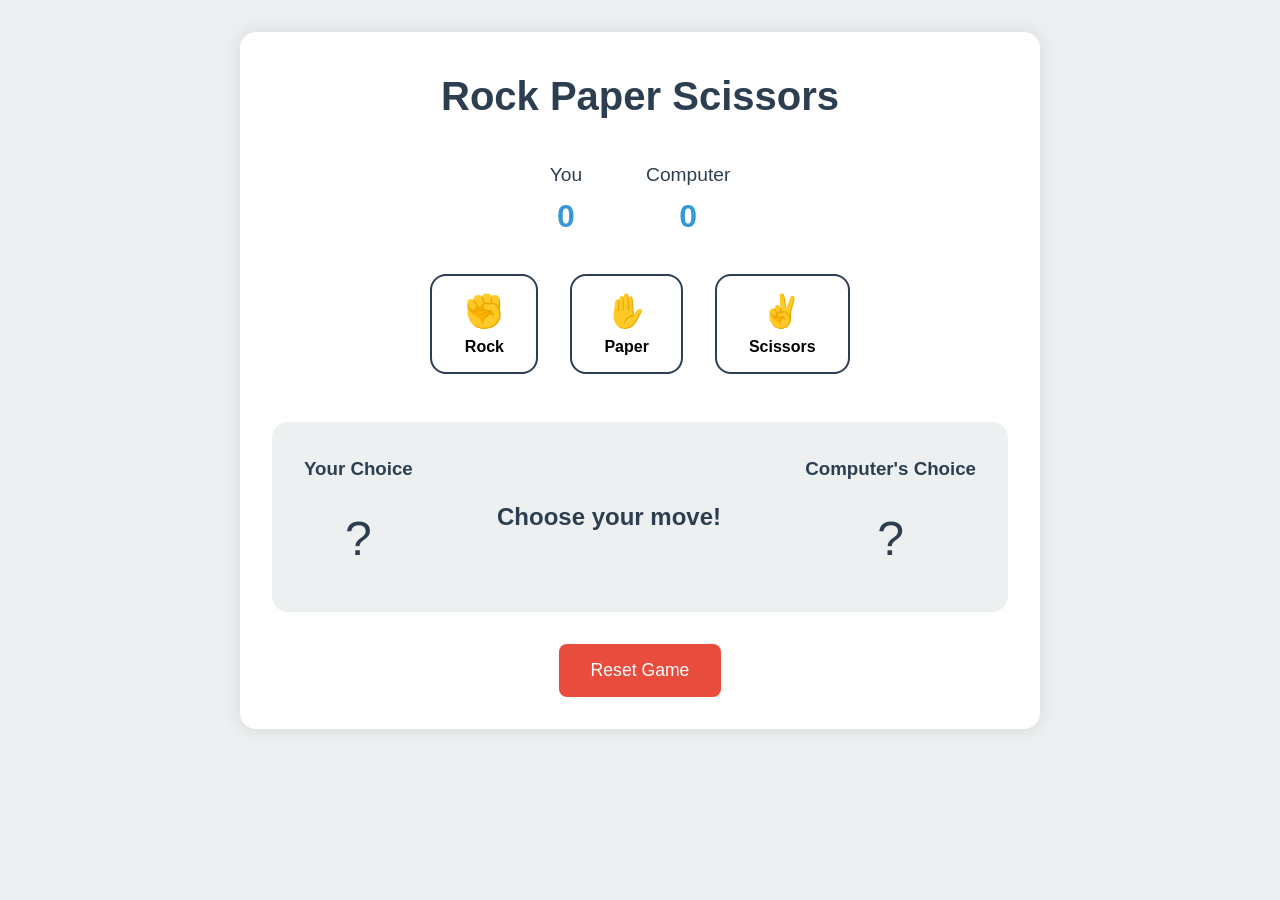
<file: stone-paper/index.html>
<!DOCTYPE html>
<html lang="en">
<head>
    <meta charset="UTF-8">
    <meta name="viewport" content="width=device-width, initial-scale=1.0">
    <title>Rock Paper Scissors</title>
    <link rel="stylesheet" href="styles.css">
</head>
<body>
    <div class="game-container">
        <h1>Rock Paper Scissors</h1>
        
        <div class="score-board">
            <div class="score">
                <p>You</p>
                <span id="player-score">0</span>
            </div>
            <div class="score">
                <p>Computer</p>
                <span id="computer-score">0</span>
            </div>
        </div>

        <div class="game-area">
            <div class="choices">
                <button class="choice" data-choice="rock">
                    <span class="emoji">✊</span>
                    <span class="choice-text">Rock</span>
                </button>
                <button class="choice" data-choice="paper">
                    <span class="emoji">✋</span>
                    <span class="choice-text">Paper</span>
                </button>
                <button class="choice" data-choice="scissors">
                    <span class="emoji">✌️</span>
                    <span class="choice-text">Scissors</span>
                </button>
            </div>

            <div class="game-status">
                <div class="player-choice">
                    <h3>Your Choice</h3>
                    <div id="player-choice-display" class="choice-display">?</div>
                </div>
                <div class="result">
                    <h2 id="result-text">Choose your move!</h2>
                </div>
                <div class="computer-choice">
                    <h3>Computer's Choice</h3>
                    <div id="computer-choice-display" class="choice-display">?</div>
                </div>
            </div>
        </div>

        <button id="reset-button" class="reset-button">Reset Game</button>
    </div>
    <script type="module" src="js/main.js"></script>
  

</body>
</html>
</file>
<file: stone-paper/styles.css>
:root {
    --primary-color: #2c3e50;
    --secondary-color: #3498db;
    --accent-color: #e74c3c;
    --background-color: #ecf0f1;
    --text-color: #2c3e50;
}

* {
    margin: 0;
    padding: 0;
    box-sizing: border-box;
}

body {
    font-family: 'Arial', sans-serif;
    background-color: var(--background-color);
    color: var(--text-color);
    line-height: 1.6;
}

.game-container {
    max-width: 800px;
    margin: 2rem auto;
    padding: 2rem;
    background-color: white;
    border-radius: 1rem;
    box-shadow: 0 0 20px rgba(0, 0, 0, 0.1);
}

h1 {
    text-align: center;
    color: var(--primary-color);
    margin-bottom: 2rem;
    font-size: 2.5rem;
}

.score-board {
    display: flex;
    justify-content: center;
    gap: 4rem;
    margin-bottom: 2rem;
}

.score {
    text-align: center;
}

.score p {
    font-size: 1.2rem;
    color: var(--primary-color);
}

.score span {
    font-size: 2rem;
    font-weight: bold;
    color: var(--secondary-color);
}

.choices {
    display: flex;
    justify-content: center;
    gap: 2rem;
    margin-bottom: 2rem;
}

.choice {
    background: none;
    border: 2px solid var(--primary-color);
    border-radius: 1rem;
    padding: 1rem 2rem;
    cursor: pointer;
    transition: transform 0.3s ease, background-color 0.3s ease;
    display: flex;
    flex-direction: column;
    align-items: center;
}

.choice:hover {
    transform: translateY(-5px);
    background-color: var(--primary-color);
    color: white;
}

.choice.selected {
    background-color: var(--secondary-color);
    border-color: var(--secondary-color);
    color: white;
    transform: scale(1.1);
}

.emoji {
    font-size: 2rem;
    margin-bottom: 0.5rem;
}

.choice-text {
    font-size: 1rem;
    font-weight: bold;
}

.game-status {
    display: flex;
    justify-content: space-between;
    align-items: center;
    margin-top: 3rem;
    padding: 2rem;
    background-color: var(--background-color);
    border-radius: 1rem;
}

.player-choice, .computer-choice {
    text-align: center;
}

.choice-display {
    font-size: 3rem;
    margin-top: 1rem;
    min-height: 80px;
    display: flex;
    align-items: center;
    justify-content: center;
}

.result {
    text-align: center;
}

#result-text {
    font-size: 1.5rem;
    color: var(--primary-color);
    margin: 1rem 0;
}

.reset-button {
    display: block;
    margin: 2rem auto 0;
    padding: 1rem 2rem;
    background-color: var(--accent-color);
    color: white;
    border: none;
    border-radius: 0.5rem;
    cursor: pointer;
    font-size: 1.1rem;
    transition: background-color 0.3s ease;
}

.reset-button:hover {
    background-color: #c0392b;
}

/* Animations */
@keyframes bounce {
    0%, 100% { transform: translateY(0); }
    50% { transform: translateY(-10px); }
}

@keyframes shake {
    0%, 100% { transform: translateX(0); }
    25% { transform: translateX(-5px); }
    75% { transform: translateX(5px); }
}

@keyframes pulse {
    0% { transform: scale(1); }
    50% { transform: scale(1.1); }
    100% { transform: scale(1); }
}

.bounce {
    animation: bounce 0.5s ease;
}

.shake {
    animation: shake 0.5s ease;
}

.pulse {
    animation: pulse 0.5s ease;
}

.win { color: #27ae60; }
.lose { color: #c0392b; }
.draw { color: #f39c12; }
</file>
